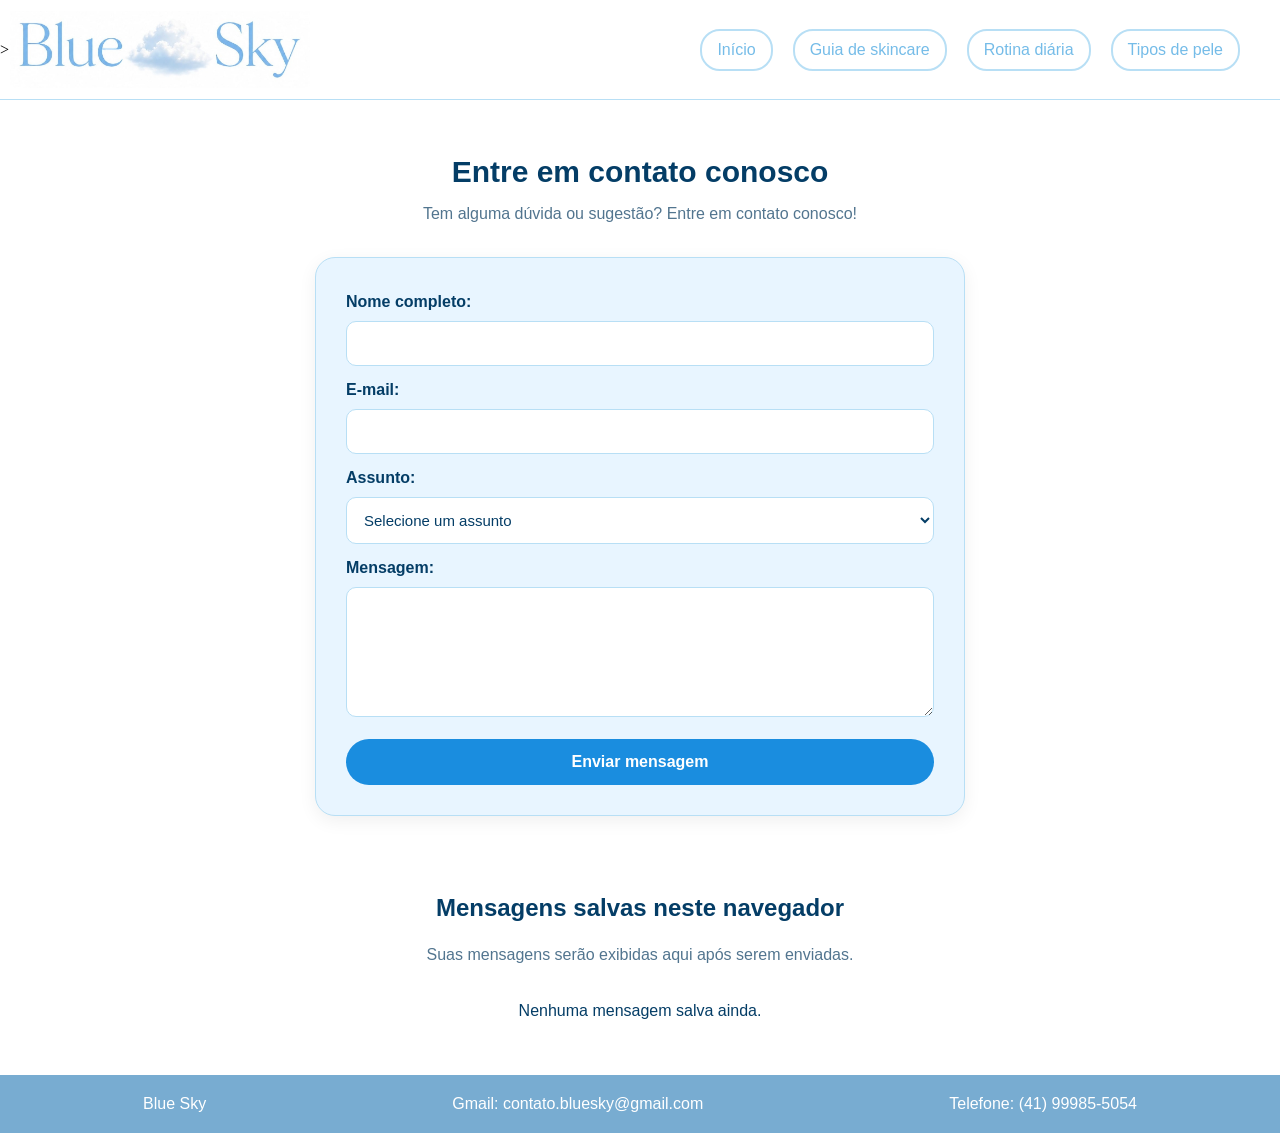
<file: blue_sky_01/contato.html>
<!DOCTYPE html>
<html lang="pt-BR">

<head>
    <meta charset="UTF-8">
    <meta name="viewport" content="width=device-width, initial-scale=1.0">

    <link rel="icon" type="image/png" href="img/nuvem.png">
    <link rel="stylesheet" href="css/style.css">

    <title>Contato | Blue Sky</title>
</head>

<body>

    <header class="header" style="border-bottom: 1px solid #B8DFF5;">>
        <img src="img/Logo_blue_sky_recortada.jpg"
             alt="Logo Blue Sky" class="logo">

        <nav>
            <a href="index.html">Início</a>
            <a href="guia.html">Guia de skincare</a>
            <a href="rotina.html">Rotina diária</a>
            <a href="tipos-de-pele.html">Tipos de pele</a>
        </nav>
    </header>

    <main class="contato-container">

        <h2>Entre em contato conosco</h2>
        <p>Tem alguma dúvida ou sugestão? Entre em contato conosco!</p>

        <form id="contato-form">

            <label for="nome">Nome completo:</label>
            <input type="text" id="nome" name="nome" required>

            <label for="email">E-mail:</label>
            <input type="email" id="email" name="email" required>

            <label for="assunto">Assunto:</label>
            <select id="assunto" name="assunto" required>
                <option value="">Selecione um assunto</option>
                <option value="Dúvida">Dúvida</option>
                <option value="Sugestão">Sugestão</option>
                <option value="Elogio">Elogio</option>
                <option value="Outro">Outro</option>
            </select>

            <label for="mensagem">Mensagem:</label>
            <textarea id="mensagem" name="mensagem"
                      rows="5" required></textarea>

            <button type="submit">Enviar mensagem</button>

        </form>

        <p id="aviso" role="status"></p>

        <section class="mensagens">
    
            <h3><br/>Mensagens salvas neste navegador</h3>
            <p>Suas mensagens serão exibidas aqui após serem enviadas.</p>
            <div id="listaMensagens"></div>
        </section>

    </main>

    <footer class="footer">
        <p>Blue Sky</p>
        <p>Gmail: contato.bluesky@gmail.com</p>
        <p>Telefone: (41) 99985-5054</p>
    </footer>

    <script src="js/contato.js"></script>

</body>
</html>
</file>
<file: blue_sky_01/css/style.css>
/* Configuração geral */
* {
    margin: 0;
    padding: 0;
    box-sizing: border-box;
}

/* Cabeçalho */
.header {
    position: relative;
    width: 100%;
    height: 100px;
    background-color:white;
    display: flex;
    align-items: center;
    justify-content: center;
}

/* Logo no canto esquerdo */
.logo {
    position: absolute;
    left: 10px;
    width: 300px;
    height: 300px;
    object-fit: contain;
}

nav {
    display: flex;
    justify-content: flex-end;
    align-items: center;
    gap: 20px;
    width: 100%;
    margin-right: 40px;
}
nav a{
    font-family: Arial, sans-serif;
    text-decoration: none;
    color: #75BCE8;
    border: 2px solid #b8dff5;
    padding: 10px 15px;
    border-radius: 20px;
    transition: background-color 0.2s, color 0.2s, border-color 0.2s;
}

nav a:hover {
    color: #043d66;
    background-color: #e8f5ff;
    border-color: #1a8ddf;
}

   
/* imagem do banner sem nada em cima vivi */
.banner{
    width: 100%;
    height: 400px;
    border-radius: 12px;
    background-image:url(../img/banner_sem_nuvem.jpeg);
    background-repeat: no-repeat;
    background-position: center;
    background-size: cover;
}

.retangulo-cartas{
    display: grid;
    grid-template-columns: repeat(3, 1fr);
    gap: 20px;
    width: min(1100px, calc(100% - 40px));
    margin: 30px auto;
}

@media (max-width: 760px) {
    .retangulo-cartas {
        grid-template-columns: repeat(2, 1fr);
    }
}

@media (max-width: 480px) {
    .retangulo-cartas {
        grid-template-columns: 1fr;
    }
}

.cartas{
    width: 100%;
    height: 330px;
    padding: 12px;
    align-items: center;
    background-color:#E8F5FF;
    border-radius: 18px;

    /* estudar melhor essa borda vivi */
    border: 1px solid #1a8ddf;
    display: flex;
    flex-direction: column;
    text-decoration: none; 
    overflow: hidden;
    transition: transform 0.3s ease;
}
/* serve para dar animação para as cartas vivi */
.cartas:hover {
    transform: translateY(-10px);
    border-color: #A9D4F0;
    box-shadow: 0 5px 14px #00000020;
}
/* serve para deixar a foto em cima das letras vivi */
.cartas img {
    width: 100%;
    height: 160px;
    object-fit: cover;
    display: block;
    border-radius: 12px;
}

.cartas h3 {
    font-family: Arial, Helvetica, sans-serif;
    text-align: center;
    margin-top: 10px;
    margin-bottom: 20px;
    font-size: 18px;
    color: #043d66;
}

.cartas p {
    font-family: Arial, Helvetica, sans-serif;
    text-align: center;
    color: #78ACD1;
}
.footer {
    font-family: Arial, sans-serif;
    display: flex;
    justify-content: space-around;
    align-items: center;
    background-color: #78ACD1;
    padding: 20px;
    color:#fff;
}

/* @media (max-width: 700px) {
    .header {
        height: auto;
        min-height: 100px;
        padding: 8px 16px 16px;
        flex-direction: column;
    }

    .logo {
        position: static;
        width: min(220px, 70vw);
        height: 100px;
    }

    nav {
        justify-content: center;
        flex-wrap: wrap;
        gap: 8px;
        margin: 0;
    }

    nav a {
        padding: 8px 10px;
    }

    .banner {
        height: clamp(220px, 55vw, 340px);
    }

    .footer {
        flex-wrap: wrap;
        gap: 12px 24px;
        text-align: center;
    }

        .contato-container {
        width: 92%;
        margin: 35px auto;
    }

    .contato-container > h2 {
        font-size: 25px;
    }

    #contato-form {
        padding: 20px;
    }

    .mensagens h2 {
        font-size: 21px;
    }
} */

.contato-container {
    width: 90%;
    max-width: 850px;
    margin: 55px auto;
    color: #043D66;
}

.contato-container > h2 {
    font-family: Arial, sans-serif;
    text-align: center;
    font-size: 30px;
    margin-bottom: 12px;
}

.contato-container > p {
    font-family: Arial, sans-serif;
    text-align: center;
    color: #52758F;
    margin-bottom: 30px;
    line-height: 1.6;
}

/* Formulario */

#contato-form {
    font-family: Arial, sans-serif;
    display: flex;
    flex-direction: column;
    gap: 10px;

    width: 100%;
    max-width: 650px;
    margin: 0 auto;

    padding: 30px;
    background-color: #E8F5FF;
    border: 1px solid #B8DFF5;
    border-radius: 20px;

    box-shadow: 0 5px 18px #00000010;
}

#contato-form label {
    font-family: Arial, sans-serif;
    font-weight: bold;
    color: #043D66;
    margin-top: 5px;
}

#contato-form input,
#contato-form select,
#contato-form textarea {
    font-family: Arial, sans-serif;
    width: 100%;
    padding: 13px;

    border: 1px solid #B8DFF5;
    border-radius: 10px;

    background-color: #FFFFFF;
    color: #043D66;

    font-family: Arial, sans-serif;
    font-size: 15px;

    outline: none;
    transition: border-color 0.2s, box-shadow 0.2s;
}

#contato-form input:focus,
#contato-form select:focus,
#contato-form textarea:focus {
    border-color: #1A8DDF;
    box-shadow: 0 0 0 3px #75BCE833;
}

#contato-form textarea {
    resize: vertical;
    min-height: 130px;
}

/* Botao */

#contato-form button {
    margin-top: 12px;
    padding: 14px;

    background-color: #1A8DDF;
    color: #FFFFFF;

    border: none;
    border-radius: 25px;

    font-size: 16px;
    font-weight: bold;

    cursor: pointer;
    transition: background-color 0.2s, transform 0.2s;
}

#contato-form button:hover {
    background-color: #043D66;
    transform: translateY(-2px);
}

/* Aviso do JavaScript */

#aviso {
    margin: 20px auto;
    color: #043D66;
    font-weight: bold;
    text-align: center;
}

/* Mensagens salvas */

.mensagens {
    font-family: Arial, sans-serif;
    max-width: 750px;
    margin: 45px auto 0;
}

.mensagens h3 {
    font-family: Arial, sans-serif;
    text-align: center;
    font-size: 24px;
    margin-bottom: 20px;
    color: #043D66;
}

.mensagens p {
    font-family: Arial, sans-serif;
    text-align: center;
    color: #52758F;
    margin-bottom: 20px;
    line-height: 1.6;
}   

.mensagem-card {
    margin: 15px 0;
    padding: 22px;

    background-color: #FFFFFF;
    border: 1px solid #A9D4F0;
    border-radius: 16px;

    box-shadow: 0 4px 12px #00000010;
    overflow-wrap: anywhere;
}

.mensagem-card p {
    margin: 9px 0;
    line-height: 1.5;
    color: #043D66;
}

.mensagem-card button {
    margin-top: 12px;
    padding: 10px 16px;

    background-color: #75BCE8;
    color: #FFFFFF;

    border: none;
    border-radius: 20px;
    cursor: pointer;
}

.mensagem-card button:hover {
    background-color: #043D66;
}

/* Centraliza a mensagem quando não há mensagens salvas */
#listaMensagens {
    text-align: center;
    margin-top: 35px;
}

/* Espaço entre o título e a área das mensagens */
.mensagens {
    margin-top: 50px;
}

/* Aparência do aviso de lista vazia */
#listaMensagens:empty {
    margin-top: 35px;
}
</file>
